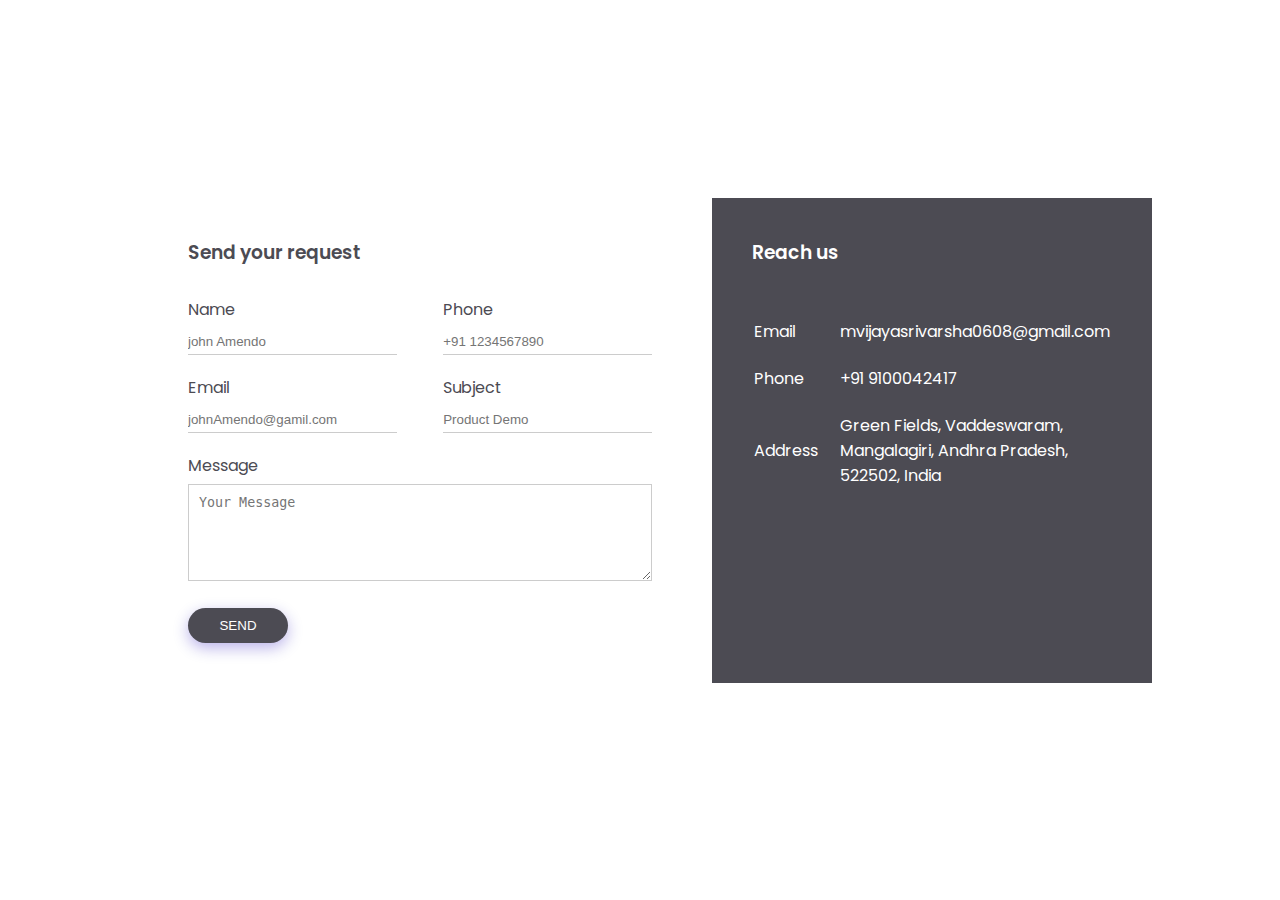
<file: MY_APP/templates/contact us.html>
<!DOCTYPE html>
<html lang="en">
    <head>
        <meta charset="UTF-8">
        <title>Contact us </title>
        <style>
            *
{
    margin: 0;
    padding: 0;
}
body{
    background-image: url('https://images.unsplash.com/photo-1610307766999-01f45d259959?ixlib=rb-4.0.3&ixid=MnwxMjA3fDB8MHxwaG90by1wYWdlfHx8fGVufDB8fHx8&auto=format&fit=crop&w=870&q=80');
    background-size: cover;
    background-position:center;
    font-family: 'Poppins', sans-serif;
}
.container
{
    width: 80%;
    margin: 50px auto;
    color: #fff;
}
.contact-box
{
    background: #fff;
    display: flex;
}
.contact-left
{
    flex-basis: 60%;
    padding: 40px 60px;
}
.contact-right
{
    flex-basis: 40%;
    padding: 40px;
    background: #4c4b53;
    color: #fff;
}
h1
{
    margin-bottom: 10px;   
}
.container p
{
    margin-bottom: 40px;
}
.input-row
{
    display: flex;
    justify-content: space-between;
    margin-bottom: 20px;
}
.input-row .input-group
{
    flex-basis: 45%;
}
input
{
    width: 100%;
    border: none;
    border-bottom: 1px solid #ccc;
    outline: none;
    padding-bottom: 5px;
} 
textarea
{
    width: 100%;
    border: 1px solid #ccc;
    outline: none;
    padding: 10px;
    box-sizing: border-box;
}
label
{
    margin-bottom: 6px;
    display: block;
    color: #4c4b53;
}
button
{
    background: #4c4b53;
    width: 100px;
    border: none;
    outline: none;
    color: #fff;
    height: 35px;
    border-radius: 30px;
    margin-top: 20px;
    box-shadow: 0px 5px 15px 0px rgba(28, 0, 181, 0.3);
}
.contact-left h3
{
    color: #4c4b53;
    font-weight: 600;
    margin-bottom: 30px;
}
.contact-right h3
{
    font-weight: 600;
    margin-bottom: 30px;
}
tr td:first-child
{
    padding-right: 20px;
}
tr td
{
    padding-top: 20px;
}
        </style>
        <link rel="preconnect" href="https://fonts.googleapis.com">
        <link rel="preconnect" href="https://fonts.gstatic.com" crossorigin>
        <link href="https://fonts.googleapis.com/css2?family=Poppins:wght@400;600;800&display=swap" rel="stylesheet">
    </head>
    <body>
        <div class="container">
            <h1>Connect With us</h1>
            <p>We would love to respond to your queries and help you succeed.<br> Feel free to get in touch with us.</p>
            <div class="contact-box">
                <div class="contact-left">
                    <h3>Send your request</h3>
                    <form>
                        <div class="input-row">
                            <div class="input-group">
                                <label>Name</label>
                                <input type="text" placeholder="john Amendo">
                            </div>
                        
                            <div class="input-group">
                                <label>Phone</label>
                                <input type="text" placeholder="+91 1234567890">
                            </div>
                        </div>    
                        <div class="input-row">
                            <div class="input-group">
                                <label>Email</label>
                                <input type="email" placeholder="johnAmendo@gamil.com">
                            </div>
                            <div class="input-group">
                                <label>Subject</label>
                                <input type="text" placeholder="Product Demo">
                            </div>
                        </div>
                        <label>Message</label>
                        <textarea rows="5" placeholder="Your Message"></textarea>
                    </form>
                    <button type="submit">SEND</button>
                </div>
                    <div class="contact-right">
                        <h3>Reach us</h3>
                        <table>
                            <tr>
                                <td>Email</td>
                                <td>mvijayasrivarsha0608@gmail.com</td>
                            </tr>
                            <tr>
                                <td>Phone</td>
                                <td>+91 9100042417</td>
                            </tr>
                            <tr>
                                <td>Address</td>
                                <td>Green Fields, Vaddeswaram, Mangalagiri, Andhra Pradesh, 522502, India</td>
                            </tr>
                        </table>
                    </div>
            </div>
        </div>
    </body>
</html>
</file>
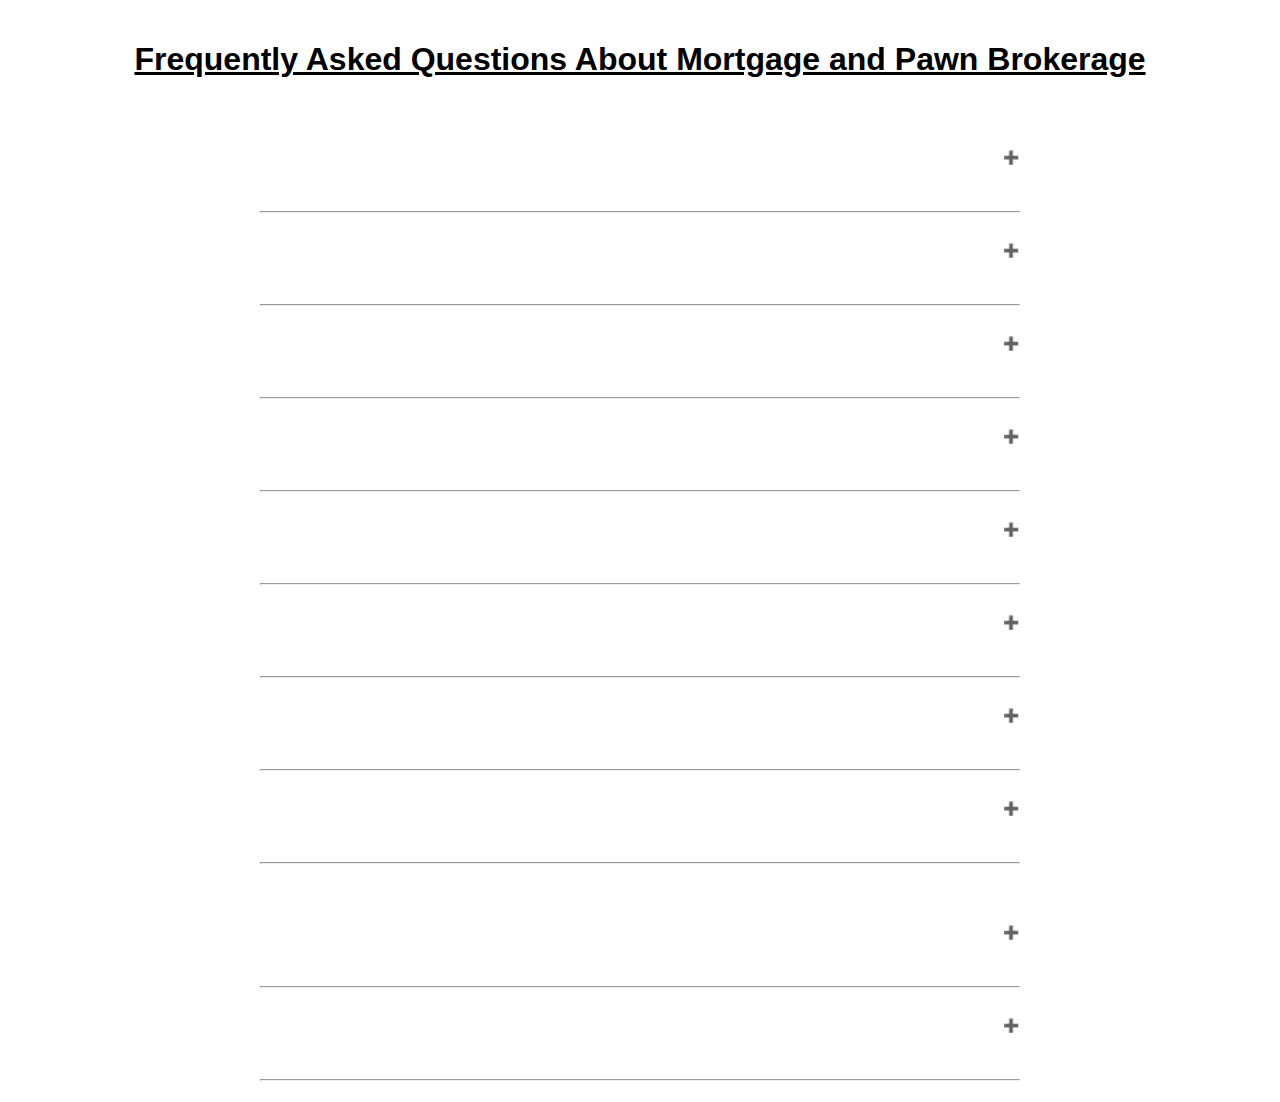
<file: MY_APP/templates/FAQ.html>
<!DOCTYPE html>
<html lang="en">

<head>
    <meta charset="UTF-8">
    <meta http-equiv="X-UA-Compatible" content="IE=edge">
    <meta name="viewport" content="width=device-width, initial-scale=1.0">
    <title>FAQ PAGE</title>
    <link href="https://fonts.googleapis.com/css2?family=Work+Sans&display=swap" rel="stylesheet">

</head>
<style>
    body{
        background-image: url('https://images.unsplash.com/photo-1610307766999-01f45d259959?ixlib=rb-4.0.3&ixid=MnwxMjA3fDB8MHxwaG90by1wYWdlfHx8fGVufDB8fHx8&auto=format&fit=crop&w=870&q=80');
    background-size: cover;
    background-position: center;
    
    font-family: sans-serif;
}
.faq-heading{
    border-bottom: transparent;
    padding: 20px 60px;
    text-decoration: underline;
    text-align: center;

   
}
.faq-container{
display: flex;
justify-content: center;
flex-direction: column;

}
.hr-line{
  width: 60%;
  margin: auto;
  
}

.faq-page {
    /* background-color: #eee; */
    color: #ffff;
    cursor: pointer;
    padding: 30px 20px;
    width: 60%;
    border: none;
    outline: none;
    transition: 0.4s;
    margin: auto;

}
.faq-body{
    margin: auto;
    /* text-align: center; */
   width: 50%; 
   padding: auto;
   color: #fff;
   font-size: large;
   font-style: bold;
   
}


.active,
.faq-page:hover {
    background-color: transparent;
}

.faq-body {
    padding: 0 20px;
    background-color: transparent;
    font:bold;
    display: none;
    overflow: hidden;
}

.faq-page:after {
    content: '\02795';
    /* Unicode character for "plus" sign (+) */
    font-size: 13px;
    color: #fff;
    float: right;
    margin-left: 5px;
}

.active:after {
    content: "\2796";
    /* Unicode character for "minus" sign (-) */
}
p{
    font-size:large;
    font-weight: 200;

}

</style>

<body>
    <main>

        <h1 class="faq-heading">Frequently Asked Questions About Mortgage and Pawn Brokerage <h1>
        <section class="faq-container">
            <div class="faq-one">

                <!-- faq question -->
                <h5 class="faq-page">What is Mortgage?</h4>

                <!-- faq answer -->
                <div class="faq-body">
                    <p>A mortgage is a type of loan used to purchase or maintain a home, land, or other types of real estate. 
                    The borrower agrees to pay the lender over time, typically in a series of regular payments that are divided into principal and interest.
                    The property then serves as collateral to secure the loan.</p>
                </div>
            </div>
            <hr class="hr-line">

            <div class="faq-two">

                <!-- faq question -->
                <h5 class="faq-page">How does Mortgage actually work?</h4>

                <!-- faq answer -->

                <div class="faq-body">
                    <p>Individuals and businesses use mortgages to buy real estate without paying the entire purchase price up front. 
                        The borrower repays the loan plus interest over a specified number of years until they own the property free and clear.
                         Most traditional mortgages are fully-amortizing. This means that the regular payment amount will stay the same, but different proportions of principal vs. interest will be paid over the life of the loan with each payment.
                         Typical mortgage terms are for 30 or 15 years. <br>

                       <br> Mortgages are also known as liens against property or claims on property. 
                        If the borrower stops paying the mortgage, the lender can foreclose on the property.
                        
                       <br> For example, a residential homebuyer pledges their house to their lender, which then has a claim on the property.
                        This ensures the lender’s interest in the property should the buyer default on their financial obligation. 
                        In the case of a foreclosure, the lender may evict the residents, sell the property, and use the money from the sale to pay off the mortgage debt.</p>
                </div>
            </div>
            <hr class="hr-line">


            <div class="faq-three">

                <!-- faq question -->
            <h5 class="faq-page">What are the types of Mortgage?</h4>

                <!-- faq answer -->
                <div class="faq-body">
                    <p>Mortgages come in a variety of forms. The most common types are 30-year and 15-year fixed-rate mortgages. 
                        Some mortgage terms are as short as five years, while others can run 40 years or longer. 
                        Stretching payments over more years may reduce the monthly payment, but it also increases the total amount of interest that the borrower pays over the life of the loan.<br>
                        <br><span>Fixed-Rate Mortgages</span><br>
                     The standard type of mortgage is fixed-rate. With a fixed-rate mortgage, the interest rate stays the same for the entire term of the loan, as do the borrower's monthly payments toward the mortgage. 
                     A fixed-rate mortgage is also called a traditional mortgage. <br>
                    </p>
                </div>
            </div>
            <hr class="hr-line">

            <div class="faq-four">

                <!-- faq question -->
                <h5 class="faq-page">Why do people need Mortgage in this time?</h5>

                <!-- faq answer -->
                <div class="faq-body">
                    <p>The price of a home is often far greater than the amount of money that most households save. 
                     As a result, mortgages allow individuals and families to purchase a home by putting down only a relatively small down payment, such as 20% of the purchase price, and obtaining a loan for the balance.
                        The loan is then secured by the value of the property in case the borrower defaults..</p>
                </div>
            </div>
            <hr class="hr-line">

        <div class="faq-five">
                <h5 class="faq-page">Can anybody get a mortgage?</h5>
            <div class="faq-body">
               <p>Mortgage lenders will need to approve prospective borrowers through an application and underwriting process. 
                Home loans are only provided to those who have sufficient assets and income relative to their debts to practically carry the value of a home over time.
                A person’s credit score is also evaluated when making the decision to extend a mortgage. 
                The interest rate on the mortgage also varies, with riskier borrowers receiving higher interest rates.</p>
            </div>
        </div>
        <hr class="hr-line">

        <div class="faq-six">
            <h5 class="faq-page">What Is a Pawnbroker?</h5>
        <div class="faq-body">
           <p>A pawn broker, or pawn shop is a business which allows you to borrow money against an item you own, or sell it outright.
             In this article we explain more about how pawnbrokers work, and how pawn shops could help <br>

            Pawnbrokers and pawn shops can be a quick and useful way to access money fast when you need it most. 
            If you only need the cash for a short amount of time you may choose to pawn a valuable item you own knowing that you can retrieve it when you have the money to pay back.
             Another convenient way to access money quickly through a pawn shop is to sell them your goods.</p> 
        </div>
    </div>
    <hr class="hr-line">

    <div class="faq-seven">
        <h5 class="faq-page">Is it safe to pawn our valuables?</h5>
    <div class="faq-body">
       <p>Your items stay safe. Pawn shops typically hold your valuables securely in their shops, 
        so you don’t have to worry about leaving them in some unsafe place while you wait for the loan to come through,
         nor do you have to worry about theft or damage while you’re not there.</p> 
    </div>
</div>
<hr class="hr-line">

<div class="faq-eight">
    <h5 class="faq-page">How Much Will I Get If i pawn my valuables?</h5>
<div class="faq-body">
   <p>How much the pawnbroker offers you for your item depends on a number of factors.
     Most importantly the pawnbroker will try to determine how salable the item is. <br>
     Whether they have bought it from you or you have pawned it, the broker needs to be sure he can sell it at a profit should he need to. 
     <br>     Market trends, condition, rarity, and of course the original value of the item.
    <br> Be sure to research local pawn shops before making a decision to ensure you get the best deal possible.</p> 
    
</div>
</div>
<hr class="hr-line">

<div class="faq-nine">
    <h5 class="faq-page">What is the process of pawning like? How long does it take?</h5>
<div class="faq-body">
   <p>Traditional pawnbrokers have a shop with a walk-in counter. <br> 
    When you take your valuables to the shop they get your items valued, and the loan amount offered is based on the pawnbroker’s valuation. <br> The process can take any time between a few minutes, to a few days if it’s a higher-value asset that requires a more extensive valuation.
   <span>You bring in or send an item by post to pawnbroker.
    The pawnbroker will value your asset and make you an offer.
    You can then accept or negotiate the offer.
    If accepted, the asset is kept in storage by the pawnbroker until the loan is paid back.
    At the end of the loan term (usually 3-6 months), the total loan amount and interest will be paid to recover the asset. If the full loan amount isn’t paid, the pawnbroker will proceed with selling the item to recover the loan amount.</p> 
    </span> 
</div>
</div>
<hr class="hr-line">

<div class="faq-ten">
    <h5 class="faq-page">What items can you pawn?</h5>
<div class="faq-body">
   <p>
    Pawn brokers accept a wide range of assets and valuables as security for loans. <br>
     Historically families would pawn their Sunday best clothes to buy essentials during the week, and this method of putting luxury goods aside for an injection of cash is still prevalent. Luxury assets such as jewellery, gold and watches are more common to borrow against. <br>
    <br> Specialist lenders will consider a wider range of exotic assets such as fine wine, designer handbags, art and antiques, prestige cars, musical instruments, etc., while high-street pawnbrokers will now often consider lending against less traditional assets such as electronic devices.</p> 
</div>
</div>
<hr class="hr-line">
        </section>
    </main>
    <script>
var faq = document.getElementsByClassName("faq-page");
var i;

for (i = 0; i < faq.length; i++) {
    faq[i].addEventListener("click", function () {
        /* Toggle between adding and removing the "active" class,
        to highlight the button that controls the panel */
        this.classList.toggle("active");

        /* Toggle between hiding and showing the active panel */
        var body = this.nextElementSibling;
        if (body.style.display === "block") {
            body.style.display = "none";
        } else {
            body.style.display = "block";
        }
    });
}
    </script>
</body>


</html>
</file>
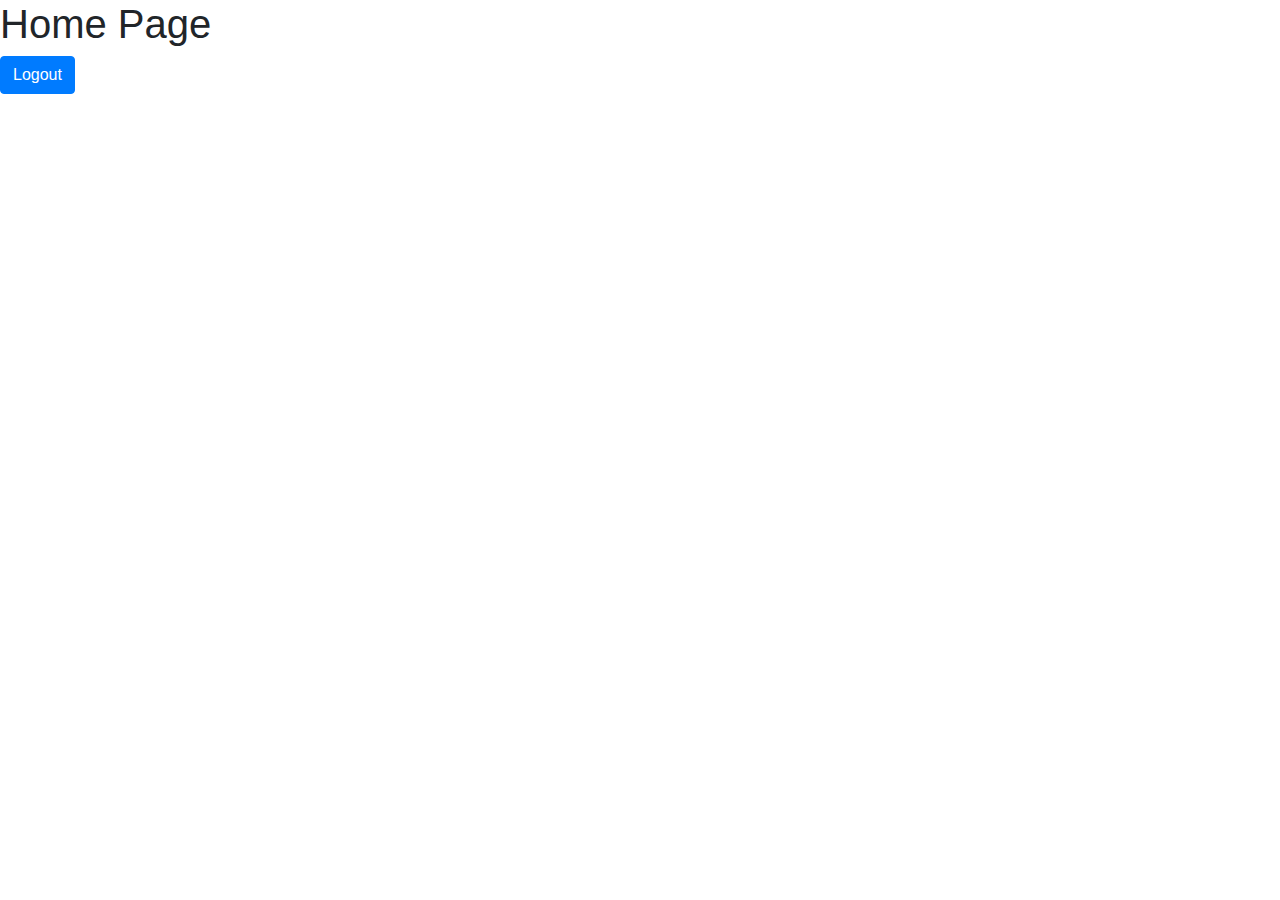
<file: MY_APP/templates/home.html>
<!doctype html>
<html lang="en">
  <head>
    <!-- Required meta tags -->
    <meta charset="utf-8">
    <meta name="viewport" content="width=device-width, initial-scale=1, shrink-to-fit=no">

    <!-- Bootstrap CSS -->
    <link rel="stylesheet" href="https://cdn.jsdelivr.net/npm/bootstrap@4.3.1/dist/css/bootstrap.min.css" integrity="sha384-ggOyR0iXCbMQv3Xipma34MD+dH/1fQ784/j6cY/iJTQUOhcWr7x9JvoRxT2MZw1T" crossorigin="anonymous">

    <title>Home Page</title>
  </head>
  <body>
    <h1>Home Page</h1>
    <a href="{% url 'logout' %}" class="btn btn-primary">Logout</a>

    
  </body>
</html>
</file>
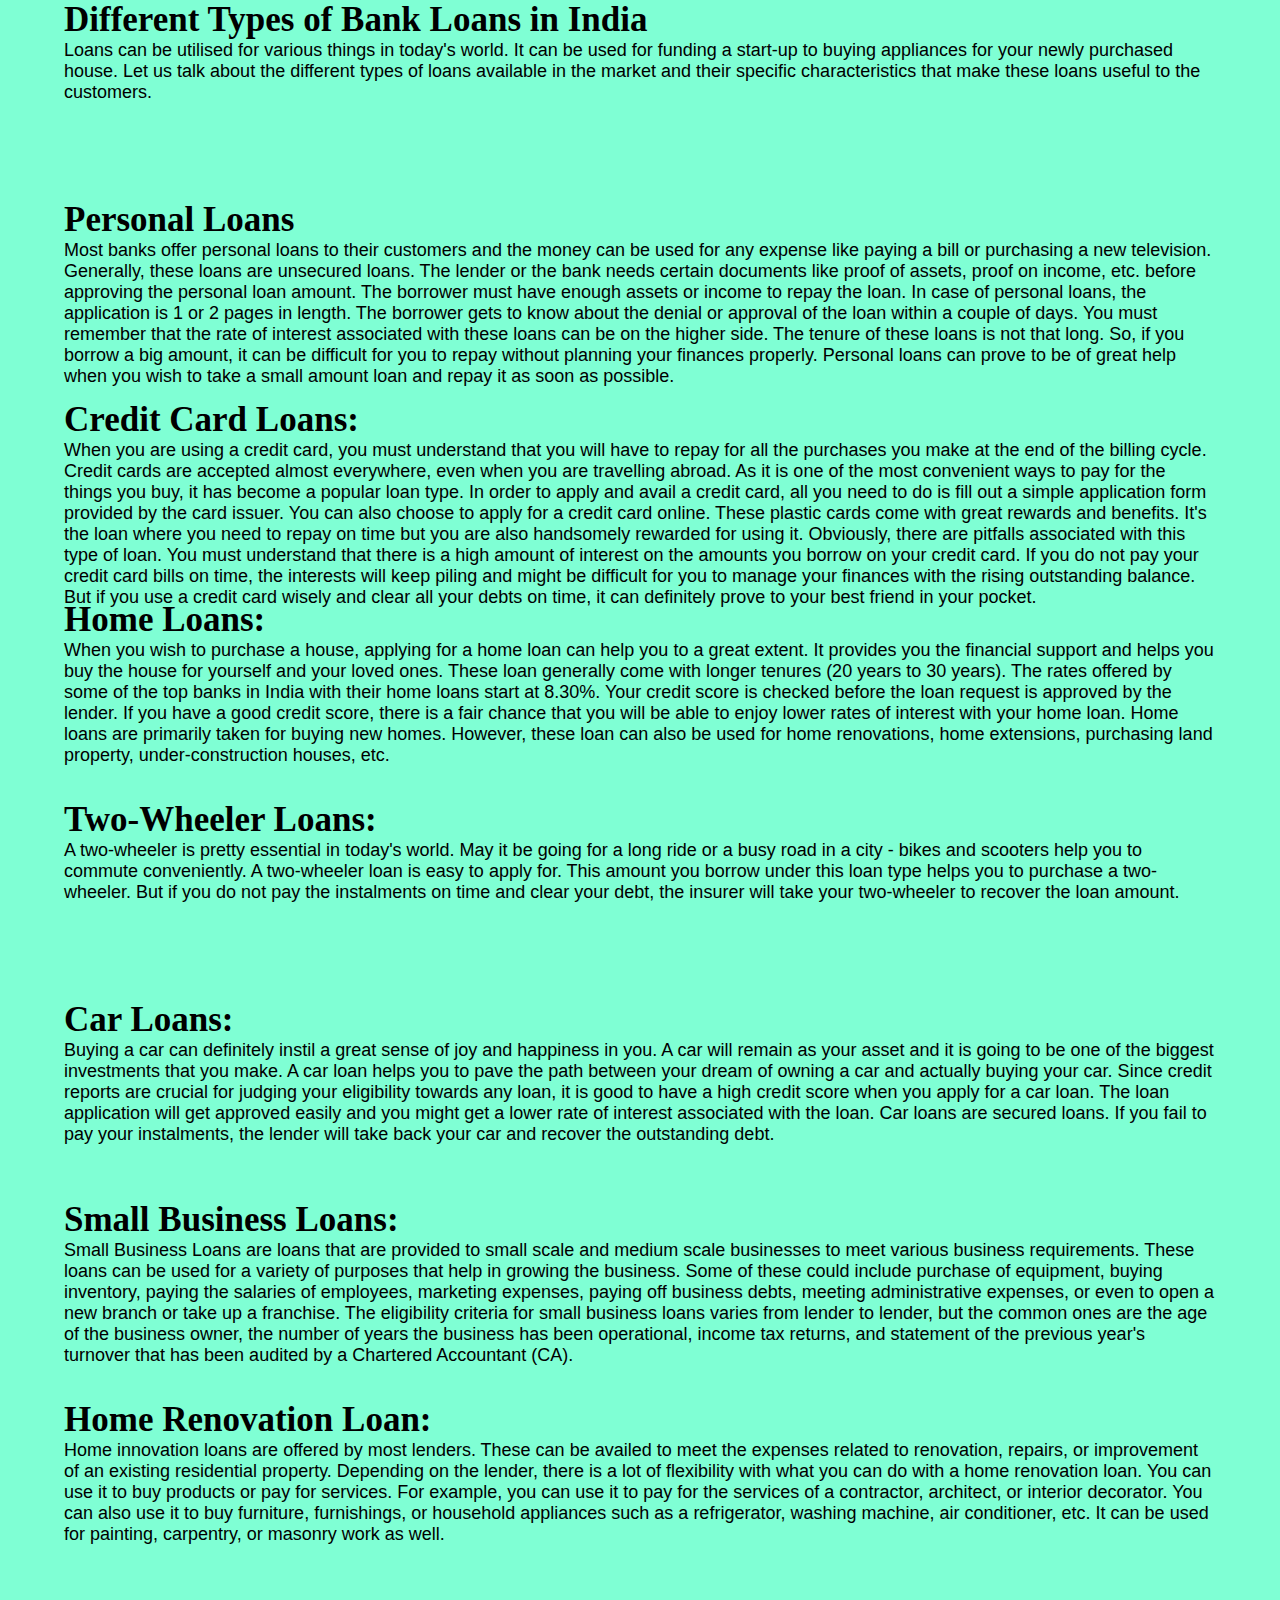
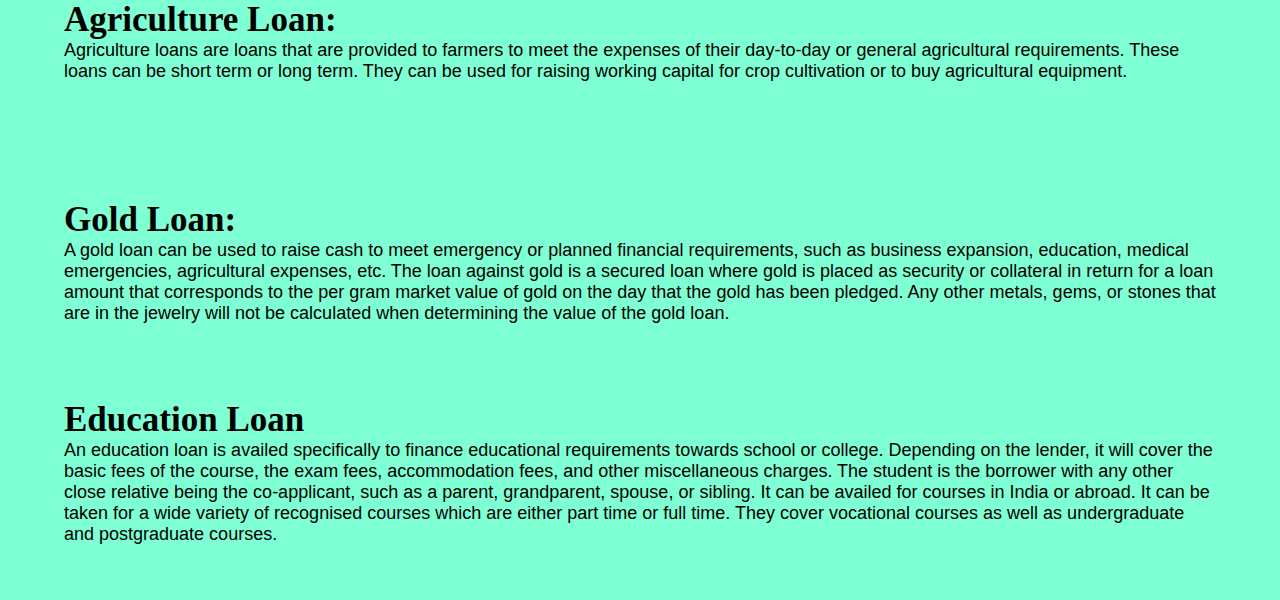
<file: MY_APP/templates/pawnbrokerage_system.html>
<!DOCTYPE html>

<html>

<head>
	<title>
		Pawnbroker age system
	</title>
  <style>
    *
 {
    margin: 0;
    padding: 0;
    background-color: aquamarine;
    font-family: sans-serif;
}
	.firstsection {
		background-color: transparent;
		height: 200px;
	}

	.box-main {
		display: fixed;
		justify-content: center;
		align-items: center;
		color: black;
		max-width: 90%;
		margin: auto;
		height: 60%;
	}

	.firsthalf {
		width: 100%;
		display: flex;
		flex-direction: column;
		justify-content: center;
	}
	.text-big {
		font-family: 'Piazzolla', serif;
		font-weight: bold;
		font-size: 35px;
	}

	.text-small {
		font-size: 18px;
	}

	

  </style>
</head>

<body>
	<section class="firstsection">
		<div class="box-main">
			<div class="firstHalf">
				<h1 class="text-big" id="web">
					Different Types of Bank Loans in India
				</h1>
				
				<p class="text-small">
					Loans can be utilised for various things in today's world. It can be used for funding a start-up to buying appliances for your newly purchased house. Let us talk about the different types of loans available in the market and their specific characteristics that make these loans useful to the customers.
				</p>
			</div>
		</div>
	</section>

	<section class="firstsection">
		<div class="box-main">
			<div class="firstHalf">
				<h1 class="text-big" id="web">
					Personal Loans
				</h1>
				<p class="text-small">
					Most banks offer personal loans to their customers and the money can be used for any expense like paying a bill or purchasing a new television. Generally, these loans are unsecured loans. The lender or the bank needs certain documents like proof of assets, proof on income, etc. before approving the personal loan amount. The borrower must have enough assets or income to repay the loan. In case of personal loans, the application is 1 or 2 pages in length. The borrower gets to know about the denial or approval of the loan within a couple of days.

You must remember that the rate of interest associated with these loans can be on the higher side. The tenure of these loans is not that long. So, if you borrow a big amount, it can be difficult for you to repay without planning your finances properly.

Personal loans can prove to be of great help when you wish to take a small amount loan and repay it as soon as possible.
				</p>
			</div>
		</div>
	</section>

	<section class="firstsection">
		<div class="box-main">
			<div class="firstHalf">
				<h1 class="text-big" id="web">
					Credit Card Loans:
				</h1>
                <p class="text-small">
				When you are using a credit card, you must understand that you will have to repay for all the purchases you make at the end of the billing cycle. Credit cards are accepted almost everywhere, even when you are travelling abroad. As it is one of the most convenient ways to pay for the things you buy, it has become a popular loan type.

In order to apply and avail a credit card, all you need to do is fill out a simple application form provided by the card issuer. You can also choose to apply for a credit card online. These plastic cards come with great rewards and benefits. It's the loan where you need to repay on time but you are also handsomely rewarded for using it.

Obviously, there are pitfalls associated with this type of loan. You must understand that there is a high amount of interest on the amounts you borrow on your credit card. If you do not pay your credit card bills on time, the interests will keep piling and might be difficult for you to manage your finances with the rising outstanding balance. But if you use a credit card wisely and clear all your debts on time, it can definitely prove to your best friend in your pocket.
			</p>
		</div>
    </div>
</section>
        <section class="firstsection">
            <div class="box-main">
                <div class="firstHalf">
                    <h1 class="text-big" id="web">
                        Home Loans:
                    </h1>
                    <p class="text-small">
                        When you wish to purchase a house, applying for a home loan can help you to a great extent. It provides you the financial support and helps you buy the house for yourself and your loved ones. These loan generally come with longer tenures (20 years to 30 years). The rates offered by some of the top banks in India with their home loans start at 8.30%. Your credit score is checked before the loan request is approved by the lender. If you have a good credit score, there is a fair chance that you will be able to enjoy lower rates of interest with your home loan.

                        Home loans are primarily taken for buying new homes. However, these loan can also be used for home renovations, home extensions, purchasing land property, under-construction houses, etc.
                </p>
            </div>
        </div>
	</section>
    <section class="firstsection">
                <div class="box-main">
                    <div class="firstHalf">
                        <h1 class="text-big" id="web">
                            Two-Wheeler Loans:
                        </h1>
                        <p class="text-small">
                            A two-wheeler is pretty essential in today's world. May it be going for a long ride or a busy road in a city - bikes and scooters help you to commute conveniently. A two-wheeler loan is easy to apply for. This amount you borrow under this loan type helps you to purchase a two-wheeler. But if you do not pay the instalments on time and clear your debt, the insurer will take your two-wheeler to recover the loan amount.
                        </p>
                    </div>
                </div>
            </section>
            <section class="firstsection">
                <div class="box-main">
                    <div class="firstHalf">
                        <h1 class="text-big" id="web">
                            Car Loans:
                        </h1>
                        <p class="text-small">
                            Buying a car can definitely instil a great sense of joy and happiness in you. A car will remain as your asset and it is going to be one of the biggest investments that you make. A car loan helps you to pave the path between your dream of owning a car and actually buying your car. Since credit reports are crucial for judging your eligibility towards any loan, it is good to have a high credit score when you apply for a car loan. The loan application will get approved easily and you might get a lower rate of interest associated with the loan.

Car loans are secured loans. If you fail to pay your instalments, the lender will take back your car and recover the outstanding debt.
                        </p>
                    </div>
                </div>
            </section>
            <section class="firstsection">
                <div class="box-main">
                    <div class="firstHalf">
                        <h1 class="text-big" id="web">
                            Small Business Loans:
                        </h1>
                        <p class="text-small">
                            Small Business Loans are loans that are provided to small scale and medium scale businesses to meet various business requirements. These loans can be used for a variety of purposes that help in growing the business. Some of these could include purchase of equipment, buying inventory, paying the salaries of employees, marketing expenses, paying off business debts, meeting administrative expenses, or even to open a new branch or take up a franchise.

                            The eligibility criteria for small business loans varies from lender to lender, but the common ones are the age of the business owner, the number of years the business has been operational, income tax returns, and statement of the previous year's turnover that has been audited by a Chartered Accountant (CA).
                        </p>
                    </div>
                </div>
            </section>
            <section class="firstsection">
                <div class="box-main">
                    <div class="firstHalf">
                        <h1 class="text-big" id="web">
                            Home Renovation Loan:
                        </h1>
                        <p class="text-small">
                            Home innovation loans are offered by most lenders. These can be availed to meet the expenses related to renovation, repairs, or improvement of an existing residential property. Depending on the lender, there is a lot of flexibility with what you can do with a home renovation loan. You can use it to buy products or pay for services. For example, you can use it to pay for the services of a contractor, architect, or interior decorator. You can also use it to buy furniture, furnishings, or household appliances such as a refrigerator, washing machine, air conditioner, etc. It can be used for painting, carpentry, or masonry work as well.
                        </p>
                    </div>
                </div>
            </section>
            <section class="firstsection">
                <div class="box-main">
                    <div class="firstHalf">
                        <h1 class="text-big" id="web">
                            Agriculture Loan:
                        </h1>
                        <p class="text-small">
                            Agriculture loans are loans that are provided to farmers to meet the expenses of their day-to-day or general agricultural requirements. These loans can be short term or long term. They can be used for raising working capital for crop cultivation or to buy agricultural equipment.
                        </p>
                    </div>
                </div>
            </section>
            <section class="firstsection">
                <div class="box-main">
                    <div class="firstHalf">
                        <h1 class="text-big" id="web">
                            Gold Loan:
                        </h1>
                        <p class="text-small">
                            A gold loan can be used to raise cash to meet emergency or planned financial requirements, such as business expansion, education, medical emergencies, agricultural expenses, etc. The loan against gold is a secured loan where gold is placed as security or collateral in return for a loan amount that corresponds to the per gram market value of gold on the day that the gold has been pledged. Any other metals, gems, or stones that are in the jewelry will not be calculated when determining the value of the gold loan.
    
                        </p>
                    </div>
                </div>
            </section>
            <section class="firstsection">
                <div class="box-main">
                    <div class="firstHalf">
                        <h1 class="text-big" id="web">
                            Education Loan
                        </h1>
                        <p class="text-small">
                            An education loan is availed specifically to finance educational requirements towards school or college. Depending on the lender, it will cover the basic fees of the course, the exam fees, accommodation fees, and other miscellaneous charges. The student is the borrower with any other close relative being the co-applicant, such as a parent, grandparent, spouse, or sibling. It can be availed for courses in India or abroad. It can be taken for a wide variety of recognised courses which are either part time or full time. They cover vocational courses as well as undergraduate and postgraduate courses.
    
                        </p>
                    </div>
                </div>
            </section>

</body>

</html>
</file>
